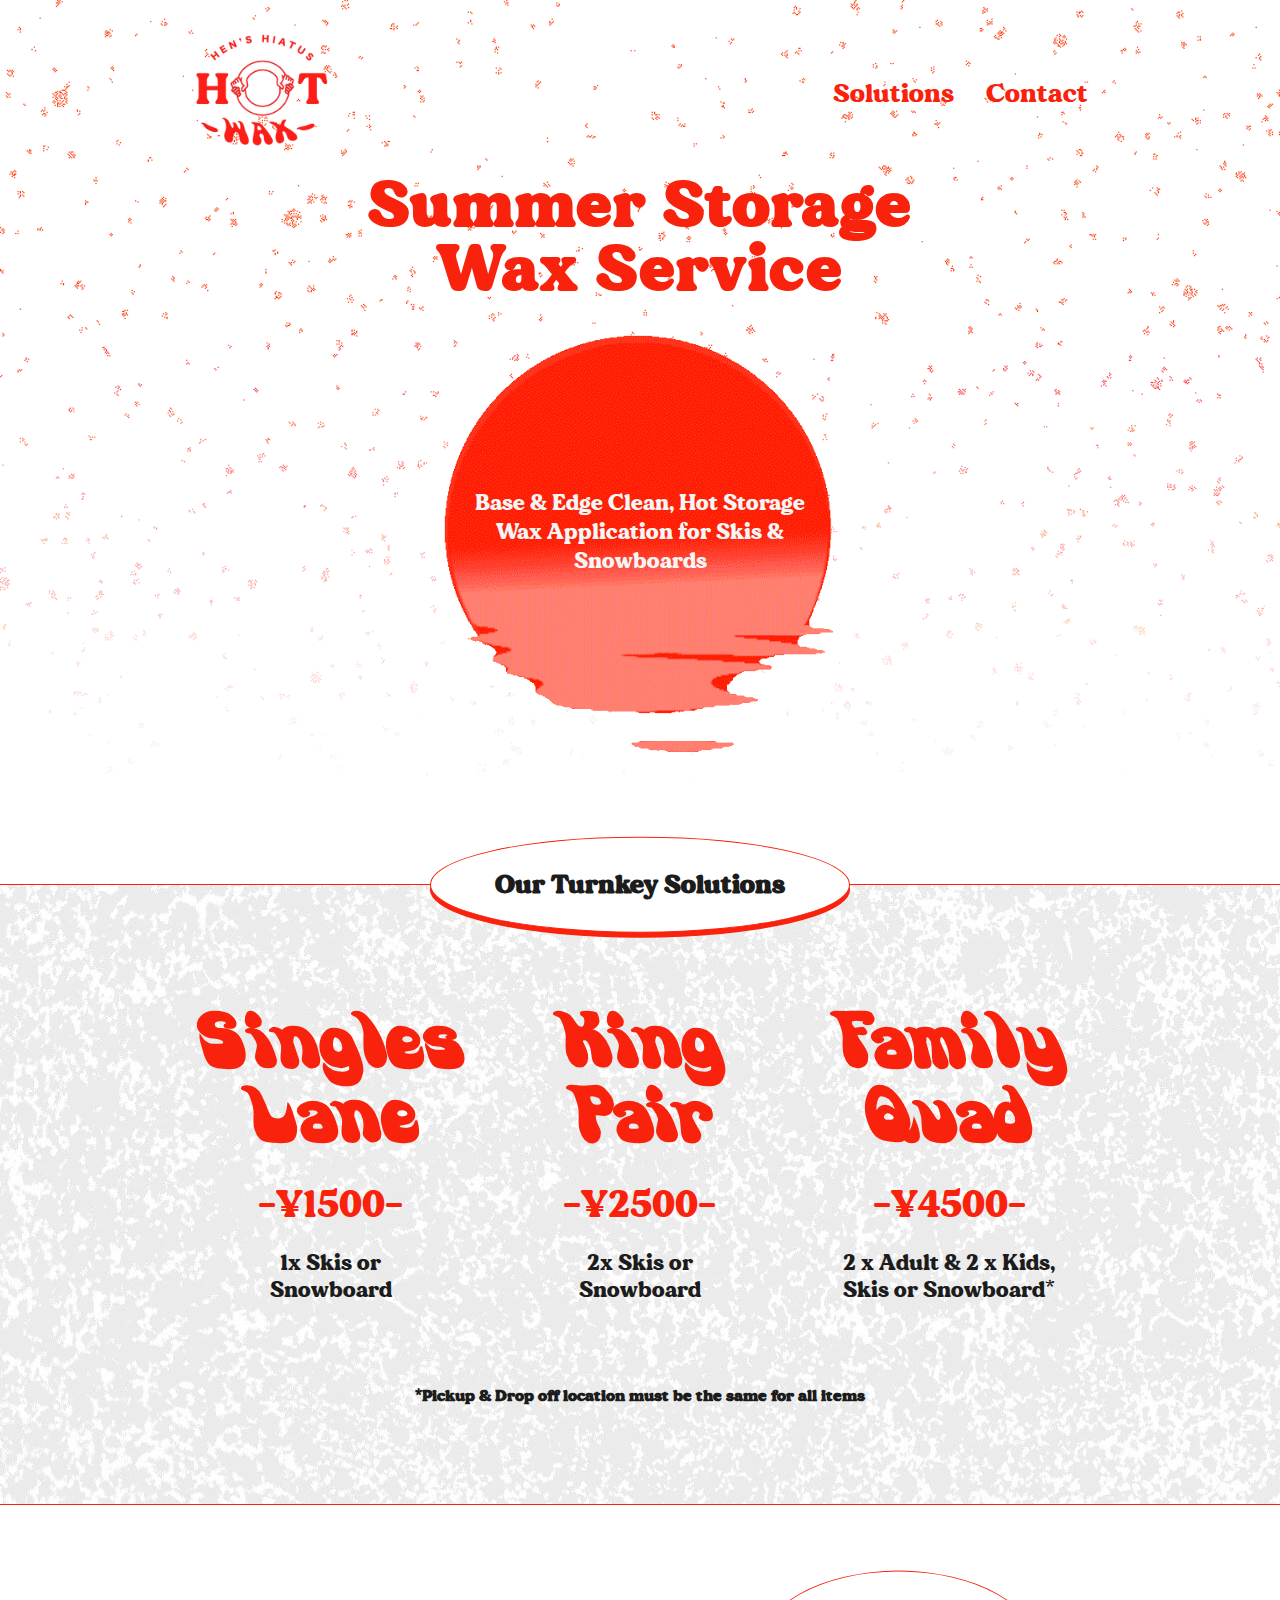
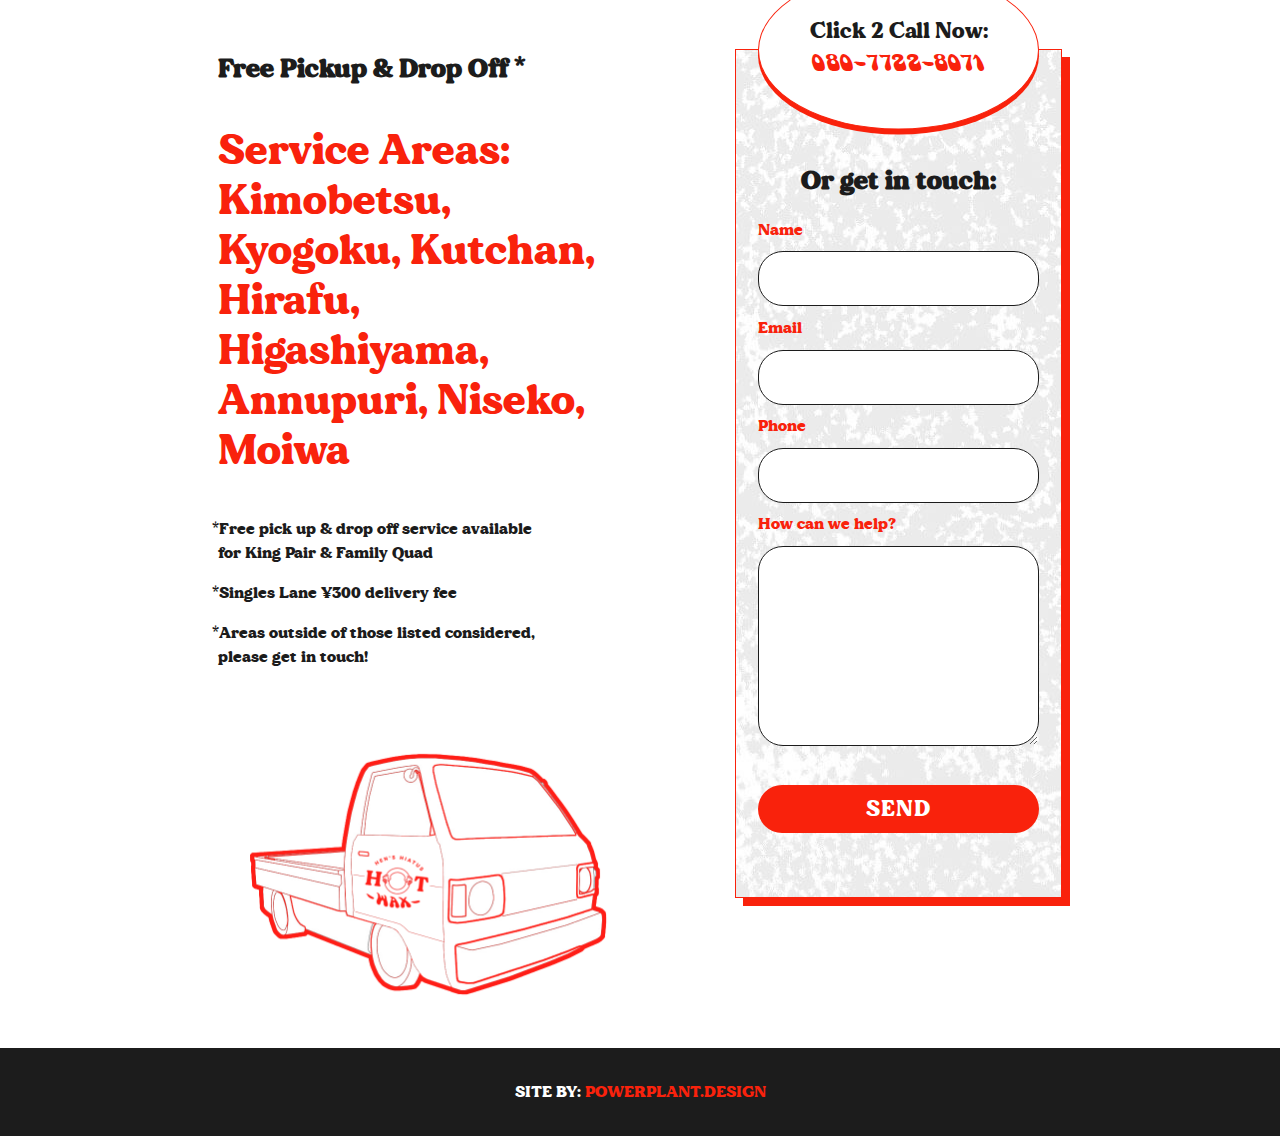
<file: index.html>
<!DOCTYPE html>
<html lang="en">
    <head>
        <meta charset="UTF-8" />
        <meta name="viewport" content="width=device-width, initial-scale=1.0" />
        <title>Hen's Hiatus Hot Wax</title>
        <link rel="stylesheet" href="freestyler.css" />
        <link rel="shortcut icon" href="fav.ico" type="image/png" />
    </head>

    <body>
        <section class="hero">
            <div class="container">
                <header class="header">
                    <img
                        src="img/hhh-logo.png"
                        alt="Hen's Hiatus Hot Wax"
                        class="header__logo"
                    />
                    <nav class="nav">
                        <ul class="nav__list">
                            <li class="nav__item">
                                <a href="#solutions" class="nav__link"
                                    >Solutions</a
                                >
                            </li>
                            <li class="nav__item">
                                <a href="#contact" class="nav__link">Contact</a>
                            </li>
                        </ul>
                    </nav>
                </header>

                <div class="hero__content">
                    <h1 class="hero__title">Summer Storage Wax Service</h1>
                    <div class="hero__sun-box">
                        <p class="hero__info">
                            Base & Edge Clean, Hot Storage Wax Application for
                            Skis & Snowboards
                        </p>
                        <img
                            class="hero__sun"
                            src="img/hhh-sun.gif"
                            alt="sun rise"
                        />
                    </div>
                </div>
            </div>
        </section>

        <section id="solutions">
            <div class="solutions">
                <div class="container">
                    <h2 class="solutions__title">Our Turnkey Solutions</h2>

                    <div class="solutions__content">
                        <div class="solutions__single">
                            <h3 class="solutions__subtitle">Singles Lane</h3>
                            <p class="solutions__price">-¥1500-</p>
                            <p class="solutions__info">1x Skis or Snowboard</p>
                        </div>

                        <div class="solutions__single">
                            <h3 class="solutions__subtitle">King Pair</h3>
                            <p class="solutions__price">-¥2500-</p>
                            <p class="solutions__info">2x Skis or Snowboard</p>
                        </div>

                        <div class="solutions__single">
                            <h3 class="solutions__subtitle">Family Quad</h3>
                            <p class="solutions__price">-¥4500-</p>
                            <p class="solutions__info">
                                2 x Adult & 2 x Kids, Skis or Snowboard*
                            </p>
                        </div>
                    </div>
                    <h4>
                        *Pickup & Drop off location must be the same for all
                        items
                    </h4>
                </div>
            </div>
        </section>

        <div class="two-columns">
            <section id="delivery" class="delivery container">
                <div class="delivery__img-box">
                    <img
                        class="delivery__img"
                        src="img/hhh-truck.png"
                        alt="Delivery Truck"
                    />
                </div>
                <div class="delivery__text">
                    <h2 class="delivery__title">Free Pickup & Drop Off *</h2>
                    <p class="delivery__info">
                        Service Areas: Kimobetsu, Kyogoku, Kutchan, Hirafu,
                        Higashiyama, Annupuri, Niseko, Moiwa
                    </p>
                    <div class="delivery__fine-print">
                        <p>
                            *Free pick up & drop off service available for King
                            Pair & Family Quad
                        </p>
                        <p>*Singles Lane ¥300 delivery fee</p>
                        <p>
                            *Areas outside of those listed considered, please
                            get in touch!
                        </p>
                    </div>
                </div>
            </section>

            <section id="contact">
                <div class="contact">
                    <div class="container">
                        <div class="contact__call">
                            <p class="contact__call-now">Click 2 Call Now:</p>
                            <a
                                class="contact__call-number"
                                href="tel:+81 080 7722 8071"
                                >080-7722-8071</a
                            >
                        </div>

                        <div class="contact__form">
                            <h2>Or get in touch:</h2>

                            <form
                                name="contact"
                                action="/contact-submit.html"
                                netlify
                            >
                                <label>Name</label>
                                <input type="text" name="name" />

                                <label>Email</label>
                                <input type="email" name="email" />

                                <label>Phone</label>
                                <input type="phone" name="phone" />

                                <label>How can we help?</label>
                                <textarea name="message"></textarea>

                                <button class="contact__button" type="submit">
                                    Send
                                </button>
                            </form>
                        </div>
                    </div>
                </div>
            </section>
        </div>

        <footer>
            <div class="container">
                SITE BY:
                <a
                    href="https://www.powerplant.design/"
                    target="_blank"
                    rel="noreffer noopener"
                    >POWERPLANT.DESIGN</a
                >
            </div>
        </footer>
    </body>
</html>
</file>
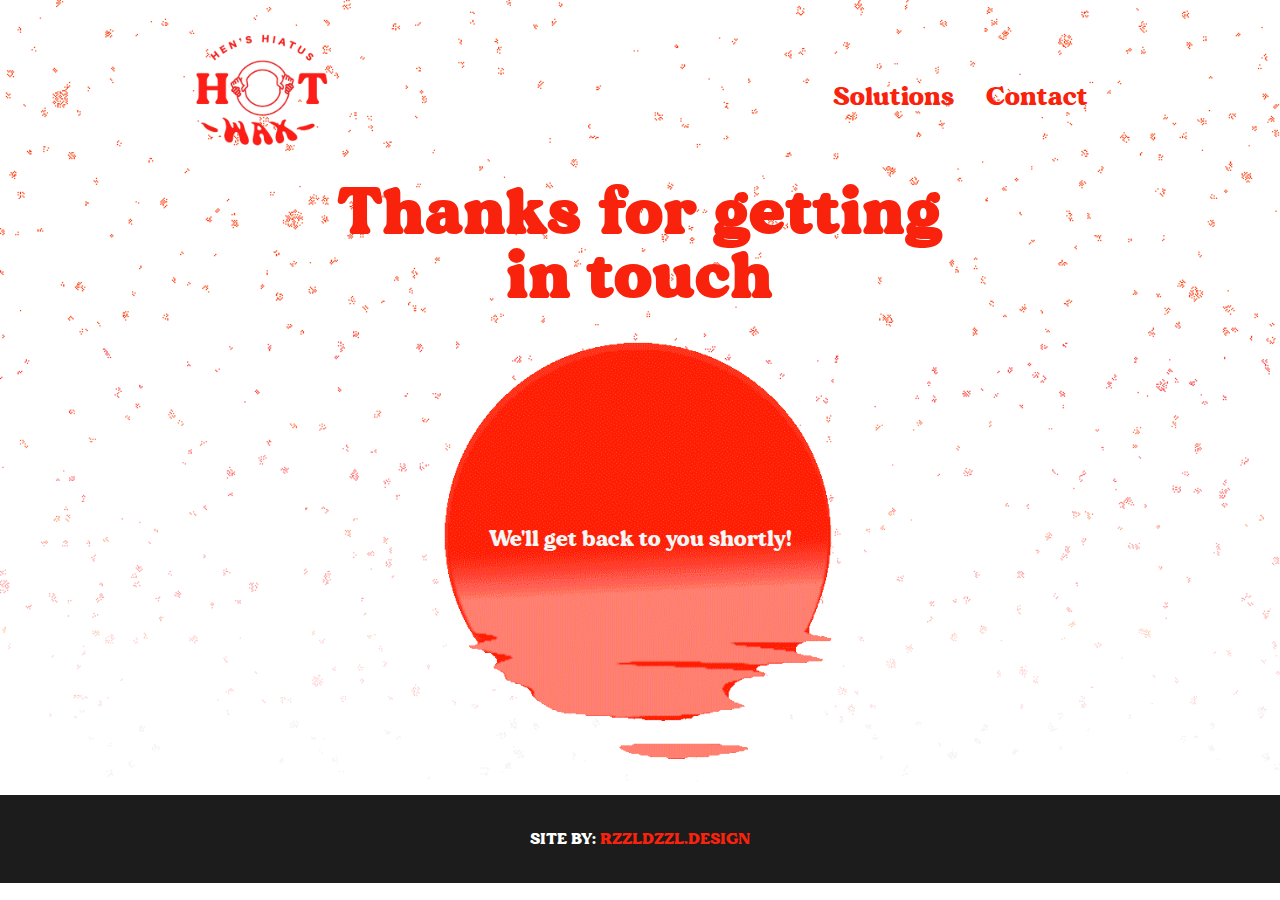
<file: contact-submit.html>
<!DOCTYPE html>
<html lang="en">

<head>
    <meta charset="UTF-8">
    <meta name="viewport" content="width=device-width, initial-scale=1.0">
    <title>Hen's Hiatus Hot Wax</title>
    <link rel="stylesheet" href="freestyler.css">
</head>

<body>
    <section class="hero">
        <div class="container">

            <header class="header">
                <a href="index.html"><img src="img/hhh-logo.png" alt="Hen's Hiatus Hot Wax" class="header__logo"></a>
                <nav class="nav">
                    <ul class="nav__list">
                        <li class="nav__item"><a href="#solutions" class="nav__link">Solutions</a></li>
                        <li class="nav__item"><a href="#contact" class="nav__link">Contact</a></li>
                    </ul>
                </nav>
            </header>

            <div class="hero__content">
                <h1 class="hero__title">Thanks for getting in touch</h1>
                <div class="hero__sun-box">
                    <p class="hero__info">We'll get back to you shortly!</p>
                    <img class="hero__sun" src="img/hhh-sun.gif" alt="sun rise">
                </div>
            </div>
        </div>
    </section>



    <footer>
        <div class="container">
            SITE BY:
            <a href="https://rzzldzzl.design/" target="_blank" rel="noreffer noopener">RZZLDZZL.DESIGN</a>

        </div>
    </footer>

</body>

</html>
</file>
<file: freestyler.css>
*, *::before, *::after {
  -webkit-box-sizing: border-box;
          box-sizing: border-box;
}

@font-face {
  font-family: "Made-Dillan";
  src: url("font/made-dillan.woff2") format("woff2"), url("font/made-dillan.woff") format("woff2");
  font-display: swap;
}

@font-face {
  font-family: "Go-Soul";
  src: url("font/gosoul.woff2") format("woff2"), url("font/gosoul.woff") format("woff2");
  font-display: swap;
}

:root {
  --grey-light: #EDEDED;
  --grey-dark: #1C1C1C;
  --red: #F9220C;
  --font-made-dillan: "Made-Dillan", arial, helvetica, sans-serif;
  --font-go-soul: "Go-Soul", arial, helvetica, sans-serif;
}

html {
  scroll-behavior: smooth;
  line-height: 1.5;
  font-size: 14px;
}

a {
  text-decoration: none;
  color: var(--red);
}

ul {
  list-style: none;
  padding: 0;
  margin: 0;
}

img {
  max-width: 100%;
}

body {
  color: var(--red);
  margin: 0;
  font-family: var(--font-made-dillan);
}

h2 {
  color: var(--grey-dark);
  font-size: 1.6rem;
  line-height: 1.2;
}

h4 {
  color: var(--grey-dark);
  max-width: 80%;
  margin: 0 auto;
}

.container {
  max-width: 420px;
  margin: 0 auto;
  padding: 0 1.4rem;
}

.header {
  display: -webkit-box;
  display: -ms-flexbox;
  display: flex;
  -webkit-box-pack: center;
      -ms-flex-pack: center;
          justify-content: center;
  -ms-flex-wrap: wrap;
      flex-wrap: wrap;
  -webkit-box-align: start;
      -ms-flex-align: start;
          align-items: flex-start;
  padding-top: 2rem;
  -webkit-animation: fadein 800ms forwards;
          animation: fadein 800ms forwards;
}

.header__logo {
  width: 100%;
  max-width: 140px;
  margin-bottom: 0.6rem;
}

.nav {
  width: 100%;
  font-size: 1.6rem;
}

.nav__list {
  display: -webkit-box;
  display: -ms-flexbox;
  display: flex;
}

.nav__item {
  width: 50%;
  display: -webkit-box;
  display: -ms-flexbox;
  display: flex;
  -webkit-box-pack: center;
      -ms-flex-pack: center;
          justify-content: center;
}

.nav__nav-link {
  padding: 0 2rem;
}

@-webkit-keyframes fadein {
  0% {
    opacity: 0;
    -webkit-transform: translateY(20%);
            transform: translateY(20%);
  }
  50% {
    opacity: 0;
  }
  100% {
    opacity: 1;
    -webkit-transform: translateY(0);
            transform: translateY(0);
  }
}

@keyframes fadein {
  0% {
    opacity: 0;
    -webkit-transform: translateY(20%);
            transform: translateY(20%);
  }
  50% {
    opacity: 0;
  }
  100% {
    opacity: 1;
    -webkit-transform: translateY(0);
            transform: translateY(0);
  }
}

.hero {
  background-image: url("img/hhh-snow-mbl.gif");
  background-size: cover;
  padding-bottom: 0rem;
}

.hero__content {
  text-align: center;
  padding: 1rem;
  opacity: 1;
  -webkit-animation: fadein 800ms forwards;
          animation: fadein 800ms forwards;
}

.hero__title {
  font-size: 3rem;
  line-height: 1.1;
  margin: 0.6rem 0;
}

.hero__sun-box {
  margin: 0 auto;
  max-width: 300px;
  display: -ms-grid;
  display: grid;
  justify-items: center;
  -webkit-box-align: center;
      -ms-flex-align: center;
          align-items: center;
}

.hero__info {
  color: whitesmoke !important;
  max-width: 80%;
  font-size: 1.4rem;
  line-height: 1.3;
  color: var(--grey-dark);
  grid-column: 1 / -1;
  grid-row: 1 / -1;
  z-index: 666;
  margin-top: 0;
  margin-bottom: 2rem;
}

.hero__sun {
  margin-left: 6px;
  grid-column: 1 / -1;
  grid-row: 1 / -1;
}

#solutions {
  padding-top: 4rem;
}

.solutions {
  background-image: url("/img/hhh-bg.jpg");
  border-top: 1px solid var(--red);
  border-bottom: 1px solid var(--red);
  text-align: center;
  padding-bottom: 10rem;
}

.solutions__title {
  border: 1px solid var(--red);
  -webkit-box-shadow: 0 5px 0 var(--red);
          box-shadow: 0 5px 0 var(--red);
  border-radius: 100%;
  padding: 2rem;
  -webkit-transform: translateY(-70%);
          transform: translateY(-70%);
  text-align: center;
  background-color: white;
}

.solutions__content {
  margin-top: -4rem;
}

.solutions__single {
  margin: 5rem 0;
}

.solutions__subtitle {
  font-size: 4.6rem;
  max-width: 320px;
  margin: 0 auto;
  line-height: 1;
  letter-spacing: -1px;
  font-family: var(--font-go-soul);
}

.solutions__price {
  font-size: 2.4rem;
  margin: 1rem 0;
}

.solutions__info {
  font-size: 1.5rem;
  color: var(--grey-dark);
  max-width: 240px;
  margin: 0 auto;
}

.delivery__img-box {
  -webkit-transform: translateY(-50%);
          transform: translateY(-50%);
  margin-bottom: -8rem;
  display: -webkit-box;
  display: -ms-flexbox;
  display: flex;
  -webkit-box-pack: center;
      -ms-flex-pack: center;
          justify-content: center;
  -webkit-box-align: start;
      -ms-flex-align: start;
          align-items: flex-start;
}

.delivery__img {
  max-width: 300px;
}

.delivery__title {
  color: var(--grey-dark);
}

.delivery__info {
  font-size: 2.6rem;
  line-height: 1.2;
}

.delivery__fine-print {
  color: var(--grey-dark);
  max-width: 100%;
  text-indent: -6px;
}

#contact {
  padding-top: 7rem;
}

.contact {
  background-image: url("/img/hhh-bg.jpg");
  padding-bottom: 4rem;
}

.contact__call {
  background-color: white;
  -webkit-transform: translateY(-50%);
          transform: translateY(-50%);
  line-height: 1;
  overflow: hidden;
  border: 1px solid var(--red);
  -webkit-box-shadow: 0 5px 0 var(--red);
          box-shadow: 0 5px 0 var(--red);
  border-radius: 100%;
  padding: 2rem 2rem 3.2rem;
  text-align: center;
}

.contact__call-now {
  color: var(--grey-dark);
  font-size: 1.4rem;
  margin: 1rem 0 0.8rem 0;
}

.contact__call-number {
  font-family: var(--font-go-soul);
  font-size: 1.8rem;
}

.contact__form {
  margin-top: -4rem;
}

.contact__form label {
  display: block;
  margin: 0.6rem 0;
}

.contact__form input, .contact__form textarea {
  font-size: 1.1rem;
  font-family: Arial, Helvetica, sans-serif;
  width: 100%;
  background: white;
  border: 1px solid var(--grey-dark);
  border-radius: 25px;
  color: var(--grey-dark);
  padding: 1rem 1rem;
  -webkit-transition: border 400ms;
  transition: border 400ms;
}

.contact__form textarea {
  min-height: 200px;
  resize: vertical;
  margin-bottom: 2rem;
}

.contact__form .contact__button {
  font-family: var(--font-made-dillan);
  background: var(--red);
  color: white;
  text-transform: uppercase;
  font-size: 1.4rem;
  letter-spacing: 1px;
  padding: 0.6rem 1.2rem;
  border: none;
  width: 100%;
  display: -webkit-box;
  display: -ms-flexbox;
  display: flex;
  -webkit-box-pack: center;
      -ms-flex-pack: center;
          justify-content: center;
  border-radius: 25px;
}

.contact__form input:focus, .contact__form textarea:focus, .contact__form .contact__button:focus {
  outline: none;
  border: 1px solid var(--red);
}

footer {
  background: var(--grey-dark);
  color: white;
  text-align: center;
  padding: 2rem;
}

@media (min-width: 600px) {
  .hero {
    background-image: url("img/hhh-snow-dsk.gif");
  }
  .container {
    max-width: 520px;
  }
}

@media (min-width: 900px) {
  html {
    font-size: 16px;
  }
  .container {
    max-width: 940px;
  }
  .header {
    -webkit-box-pack: justify;
        -ms-flex-pack: justify;
            justify-content: space-between;
    -webkit-box-align: center;
        -ms-flex-align: center;
            align-items: center;
  }
  .header__logo {
    width: 160px;
  }
  .nav {
    width: auto;
  }
  .nav__item {
    margin-left: 2rem;
  }
  .nav__link {
    cursor: hand;
    border-bottom: 2px solid transparent;
    -webkit-transition: border-bottom 300ms;
    transition: border-bottom 300ms;
  }
  .nav__link:hover {
    border-bottom: 2px solid var(--red);
  }
  .hero__content {
    max-width: 700px;
    margin: 0 auto;
  }
  .hero__title {
    font-size: 4rem;
    letter-spacing: 2px;
    line-height: 1;
    margin: 0 0 1.4rem 0;
  }
  .hero__sun-box {
    max-width: 420px;
  }
  .hero__info {
    font-size: 1.4rem;
  }
  #solutions {
    padding-top: 6rem;
  }
  .solutions {
    padding-bottom: 6rem;
  }
  .solutions__title {
    -webkit-transform: translateY(-50%);
            transform: translateY(-50%);
    max-width: 420px;
    margin: 0 auto;
  }
  .solutions__single {
    margin-top: 2rem;
    -webkit-transition: -webkit-transform 400ms ease-out;
    transition: -webkit-transform 400ms ease-out;
    transition: transform 400ms ease-out;
    transition: transform 400ms ease-out, -webkit-transform 400ms ease-out;
  }
  .solutions__single:hover {
    cursor: pointer;
    -webkit-transform: scale(1.05);
            transform: scale(1.05);
  }
  .solutions__content {
    display: -ms-grid;
    display: grid;
    -ms-grid-columns: (1fr)[3];
        grid-template-columns: repeat(3, 1fr);
    gap: 2rem;
    margin-top: 0;
  }
  .solutions__info {
    font-size: 1.4rem;
    max-width: 80%;
    line-height: 1.2;
  }
  .two-columns {
    display: -webkit-box;
    display: -ms-flexbox;
    display: flex;
    max-width: 940px;
    margin: 0 auto;
    margin-bottom: 4rem;
  }
  #delivery {
    width: 55%;
    padding: 3rem;
  }
  .delivery {
    display: -webkit-box;
    display: -ms-flexbox;
    display: flex;
    -webkit-box-orient: vertical;
    -webkit-box-direction: reverse;
        -ms-flex-direction: column-reverse;
            flex-direction: column-reverse;
    -webkit-box-pack: end;
        -ms-flex-pack: end;
            justify-content: flex-end;
    margin-top: 5rem;
  }
  .delivery__img-box {
    -webkit-transform: translateY(0);
            transform: translateY(0);
  }
  .delivery__img {
    max-width: 90%;
  }
  .delivery__fine-print {
    max-width: 80%;
  }
  #contact {
    width: 45%;
    padding: 3rem;
  }
  .contact {
    margin-top: 6rem;
    border: 1px solid var(--red);
    -webkit-box-shadow: 8px 8px 0 var(--red);
            box-shadow: 8px 8px 0 var(--red);
  }
  .contact h2 {
    text-align: center;
  }
  .contact__call-number {
    font-size: 1.4rem;
  }
}
/*# sourceMappingURL=freestyler.css.map */
</file>
